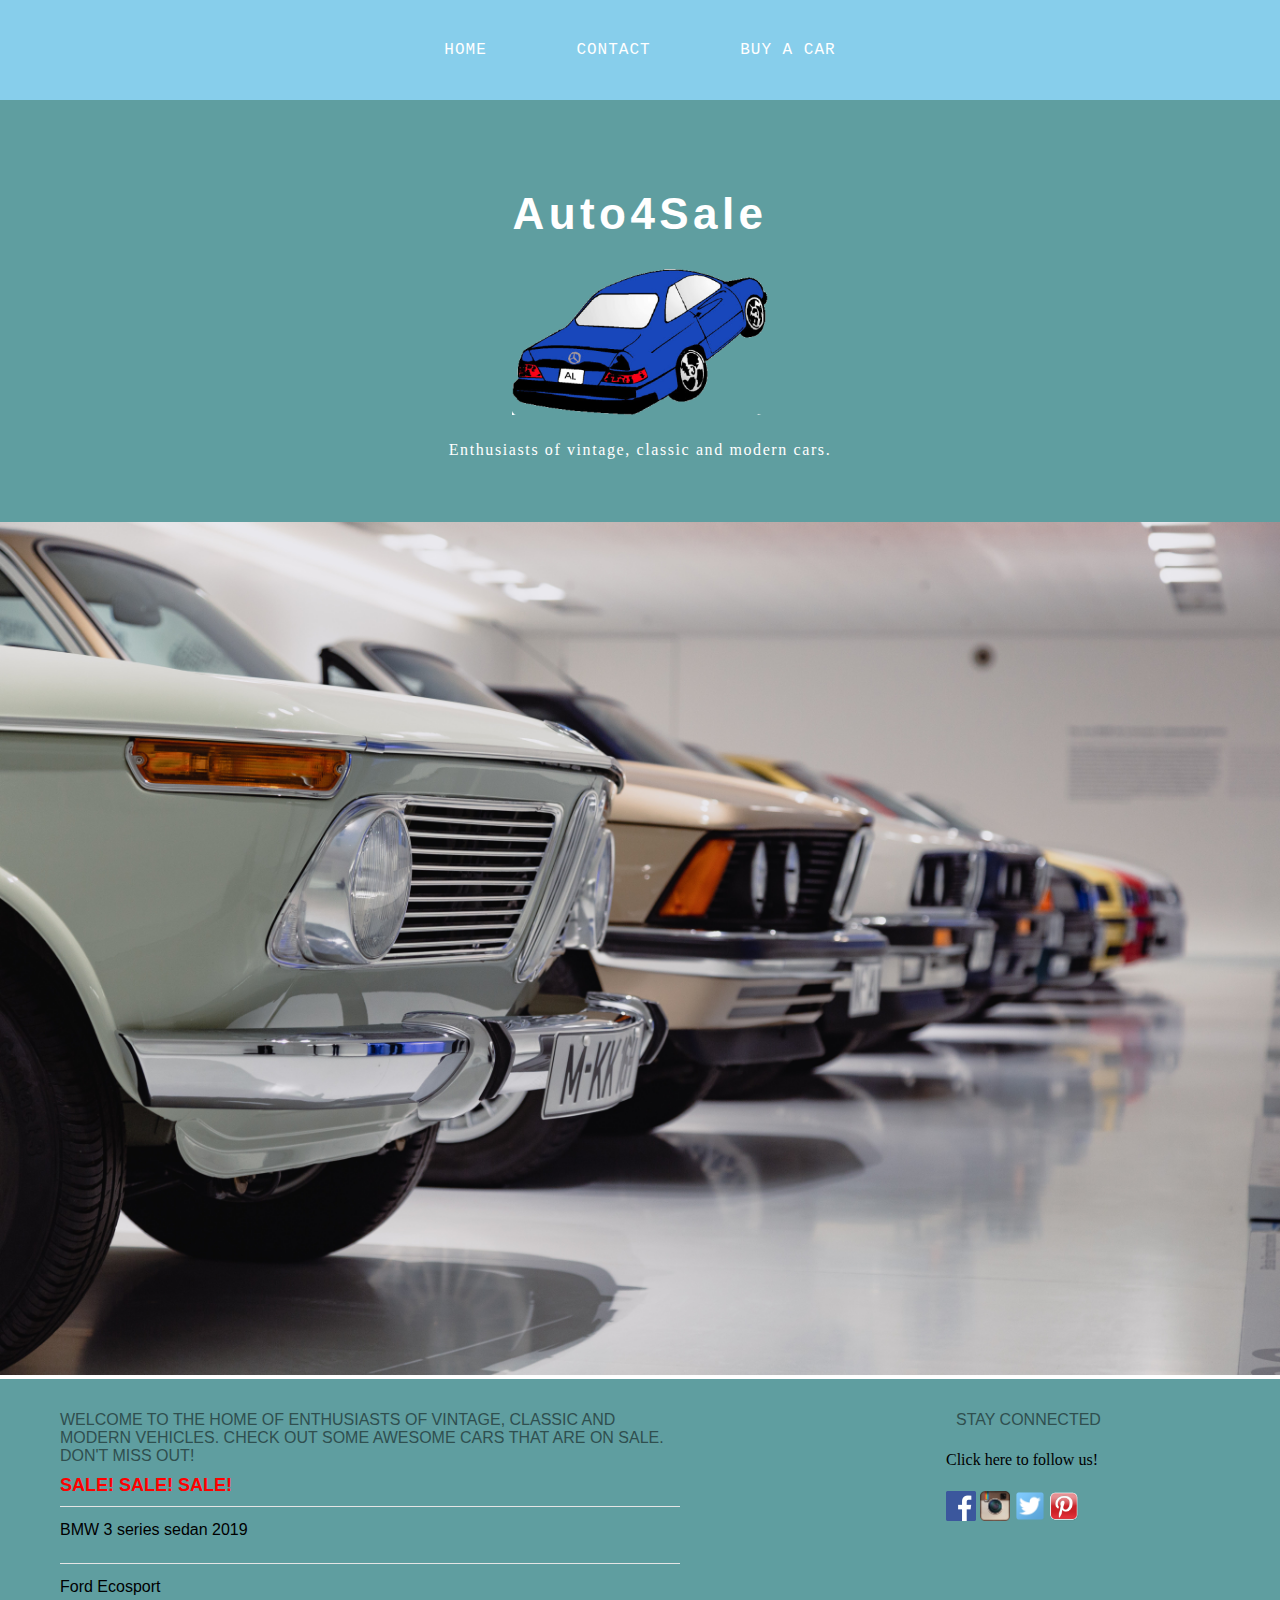
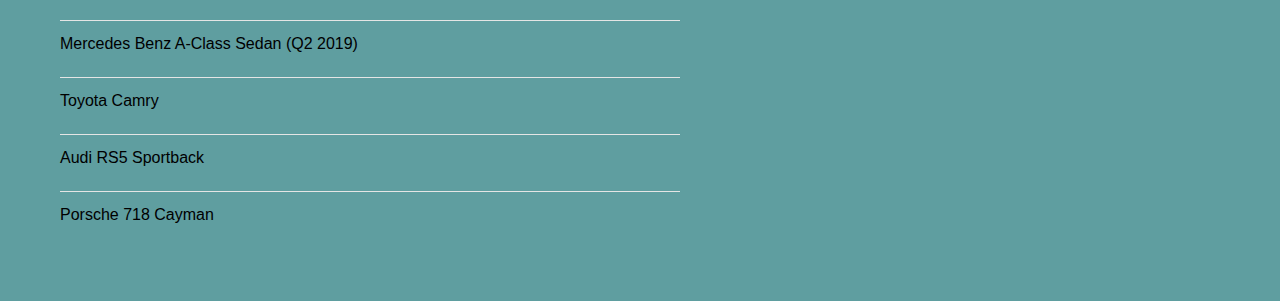
<file: index.html>
<!DOCTYPE html>
<html>
<head>
    <title>Auto4Sale</title>
    <link rel="stylesheet" href="style.css"/>
    </head>
    
    <body>
        <div id="menu">
            <ul>
               <li><a href="#">Home</a></li>
               <li><a href="contact.html">Contact</a></li>
               <li><a href="buy.html">Buy a Car</a></li>
            </ul>
        </div>
        
        <div id="header">
            <h1>Auto4Sale</h1>
            <img src="images/bluecar2%20(1).png"/>
            <p>Enthusiasts of vintage, classic and modern cars.</p>
        </div>
        
        <div id="banner">
             <img src="images/homecar3.jpg" width="100%" height="100%"/>
        </div>
        
            <div id="footer">
            <div id="box1">
            <h2>Welcome to the home of enthusiasts of vintage, classic and modern vehicles. Check out some awesome cars that are on sale. Don't miss out!</h2>
            <h3>SALE! SALE! SALE!</h3>
                   <ul class="styled">
                   <li><a href="bmw.html">BMW 3 series sedan 2019</a></li>
                   <li><a href="ford.html">Ford Ecosport</a></li>
                   <li><a href="benz.html">Mercedes Benz A-Class Sedan (Q2 2019)</a></li>
                   <li><a href="toyota.html">Toyota Camry</a></li>
                   <li><a href="audi.html">Audi RS5 Sportback</a></li>
                   <li><a href="porsche.html">Porsche 718 Cayman</a></li>
                </ul>
                </div>
                
                <div id="box2">
                 <h2>Stay Connected</h2>
                <p>Click here to follow us!</p>
                <a href="#"><img src="images/facebook.png" height="30"/></a>
                <a href="#"><img src="images/instagram.png" height="30"/></a>
                <a href="#"><img src="images/twitter.png" height="30"/></a>
                <a href="#"><img src="images/pinterest.png" height="30"/></a>
                </div>
               </div>
        </div>
  </body>
</html>
</file>
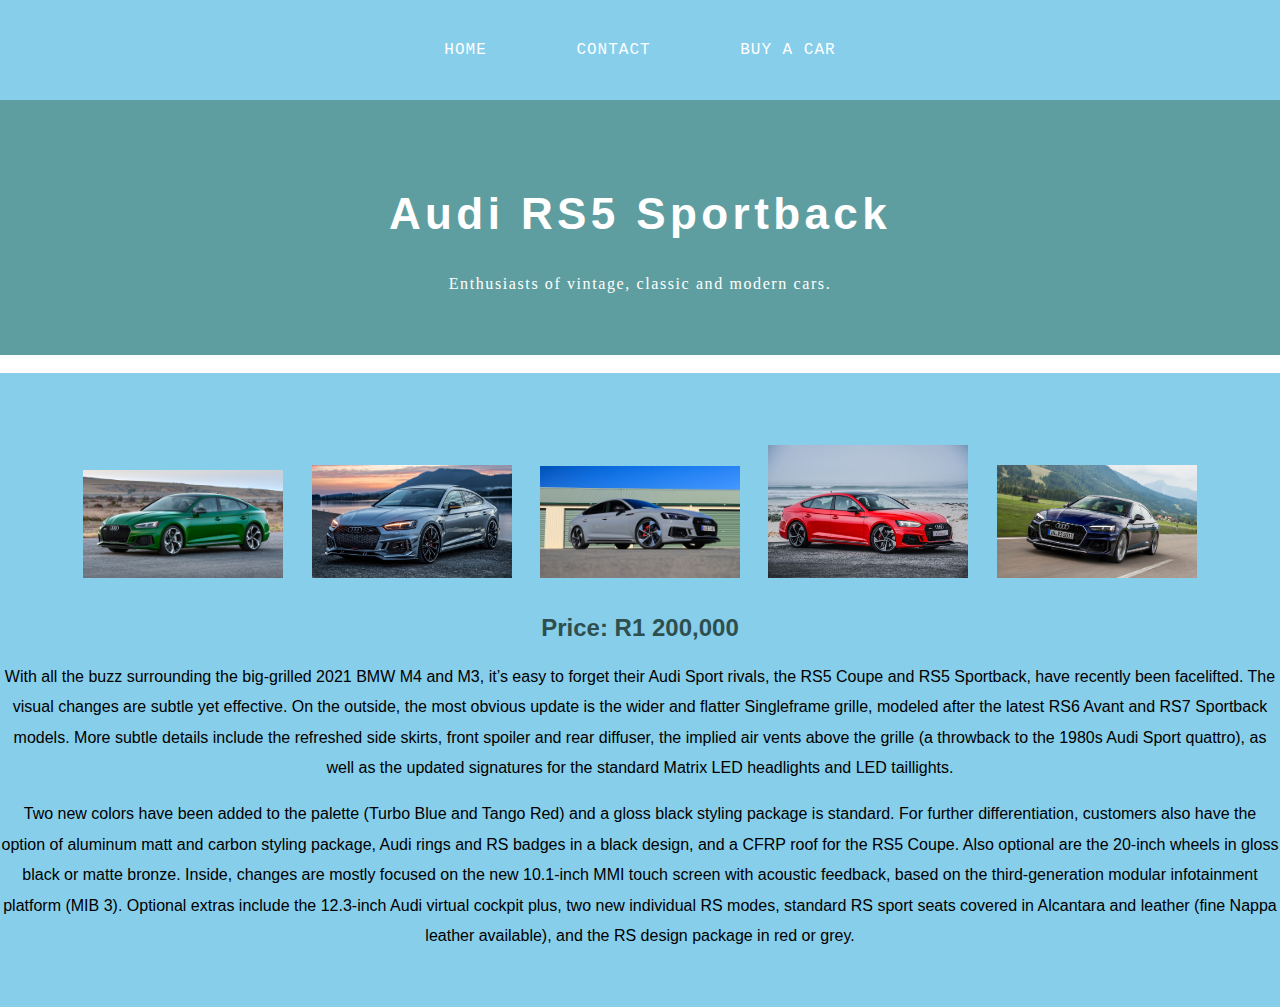
<file: audi.html>
<!DOCTYPE html>
<html>
  <head>
       <title>Auto4Sale-Audi RS5 Sportback</title>
       <link rel="stylesheet" href="style.css"/>
    </head>
    <body>
       <div id="menu">
            <ul>
               <li><a href="index.html">Home</a></li>
               <li><a href="contact.html">Contact</a></li>
               <li><a href="buy.html">Buy a Car</a></li>
            </ul>
        </div>
        
        <div id="header">
            <h1>Audi RS5 Sportback</h1>
            <p>Enthusiasts of vintage, classic and modern cars.</p>
        </div>
        <br/>
        <div id="gallery">
        <img src="images/audi1.jpg"/>
        <img src="images/audi2.jpg"/>
        <img src="images/audi3.jpg"/>
        <img src="images/audi4.jpg"/>
        <img src="images/audi5.jpg"/>
        
        <h2>Price: R1 200,000 </h2>
        
        <p>With all the buzz surrounding the big-grilled 2021 BMW M4 and M3, it’s easy to forget their Audi Sport rivals, the RS5 Coupe and RS5 Sportback, have recently been facelifted. The visual changes are subtle yet effective. On the outside, the most obvious update is the wider and flatter Singleframe grille, modeled after the latest RS6 Avant and RS7 Sportback models. More subtle details include the refreshed side skirts, front spoiler and rear diffuser, the implied air vents above the grille (a throwback to the 1980s Audi Sport quattro), as well as the updated signatures for the standard Matrix LED headlights and LED taillights.</p>
        <p>Two new colors have been added to the palette (Turbo Blue and Tango Red) and a gloss black styling package is standard. For further differentiation, customers also have the option of aluminum matt and carbon styling package, Audi rings and RS badges in a black design, and a CFRP roof for the RS5 Coupe. Also optional are the 20-inch wheels in gloss black or matte bronze. Inside, changes are mostly focused on the new 10.1-inch MMI touch screen with acoustic feedback, based on the third-generation modular infotainment platform (MIB 3). Optional extras include the 12.3-inch Audi virtual cockpit plus, two new individual RS modes, standard RS sport seats covered in Alcantara and leather (fine Nappa leather available), and the RS design package in red or grey.</p>
        </div>
    </body>
</html>
</file>
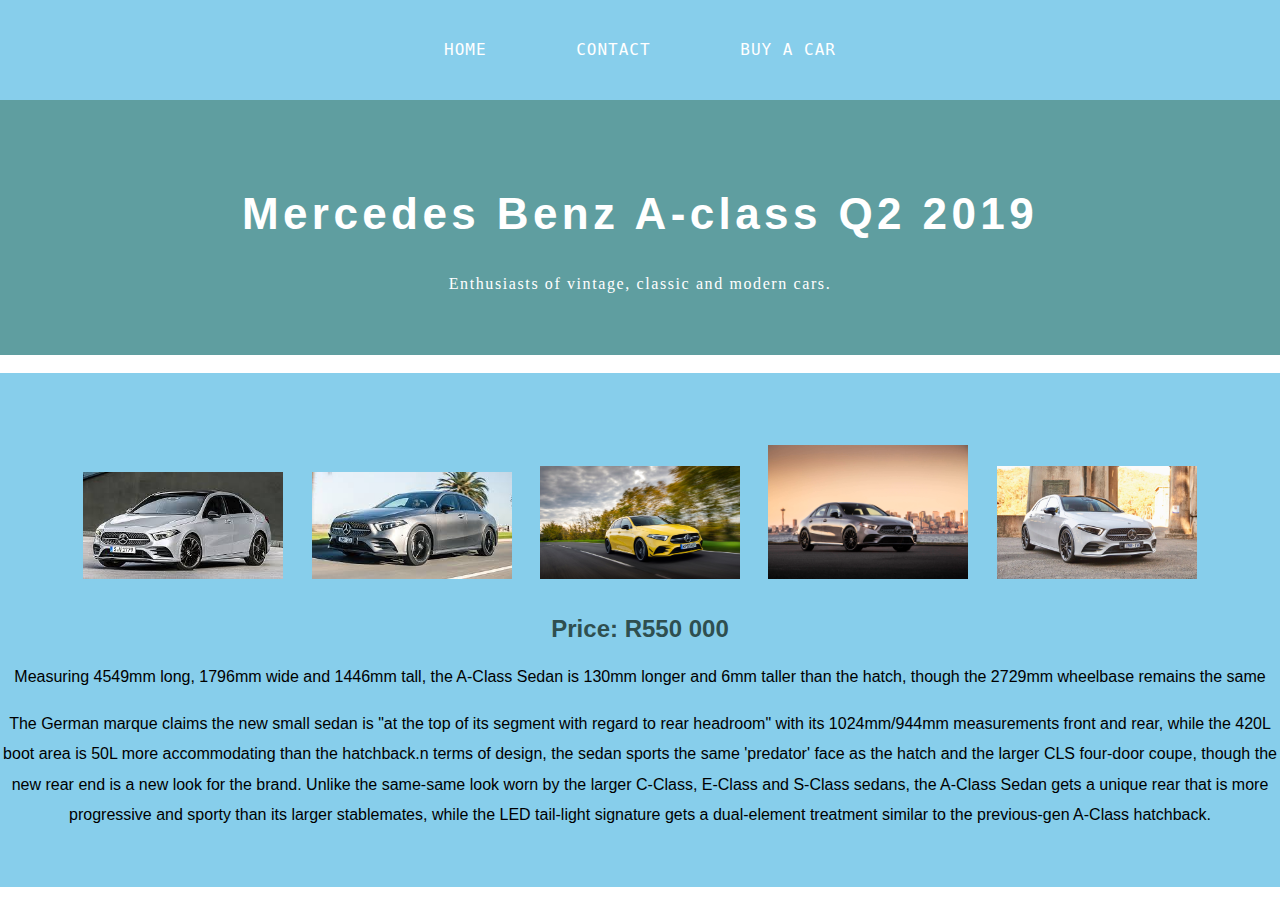
<file: benz.html>
<!DOCTYPE html>
<html>
  <head>
       <title>Auto4Sale-Mercedes Benz A-class Q2 2019</title>
       <link rel="stylesheet" href="style.css"/>
    </head>
    <body>
       <div id="menu">
            <ul>
               <li><a href="index.html">Home</a></li>
               <li><a href="contact.html">Contact</a></li>
               <li><a href="buy.html">Buy a Car</a></li>
            </ul>
        </div>
        
        <div id="header">
            <h1>Mercedes Benz A-class Q2 2019</h1>
            <p>Enthusiasts of vintage, classic and modern cars.</p>
        </div>
        <br/>
        <div id="gallery">
        <img src="images/benz1.jpg"/>
        <img src="images/benz2.jpg"/>
        <img src="images/benz3.jpg"/>
        <img src="images/benz4.jpg"/>
        <img src="images/benz5.jpg"/>
        
        <h2>Price: R550 000</h2>
        
        <p>Measuring 4549mm long, 1796mm wide and 1446mm tall, the A-Class Sedan is 130mm longer and 6mm taller than the hatch, though the 2729mm wheelbase remains the same</p>
        <p>The German marque claims the new small sedan is "at the top of its segment with regard to rear headroom" with its 1024mm/944mm measurements front and rear, while the 420L boot area is 50L more accommodating than the hatchback.n terms of design, the sedan sports the same 'predator' face as the hatch and the larger CLS four-door coupe, though the new rear end is a new look for the brand. Unlike the same-same look worn by the larger C-Class, E-Class and S-Class sedans, the A-Class Sedan gets a unique rear that is more progressive and sporty than its larger stablemates, while the LED tail-light signature gets a dual-element treatment similar to the previous-gen A-Class hatchback.  </p>
        </div>
    </body>
</html>
</file>
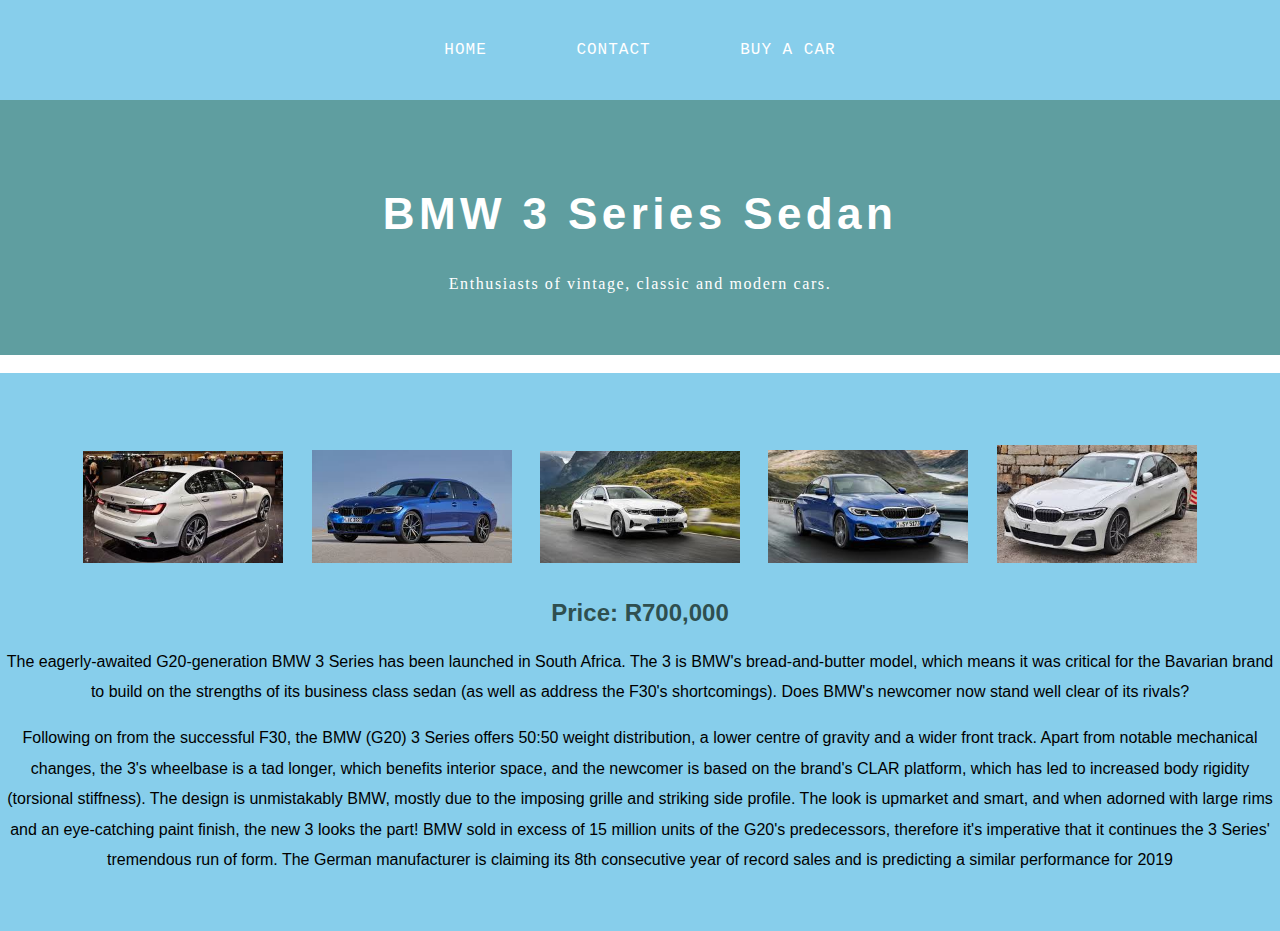
<file: bmw.html>
<!DOCTYPE html>
<html>
  <head>
       <title>Auto4Sale-BMW 3 Series Sedan 2019</title>
       <link rel="stylesheet" href="style.css"/>
    </head>
    <body>
       <div id="menu">
            <ul>
               <li><a href="index.html">Home</a></li>
               <li><a href="contact.html">Contact</a></li>
               <li><a href="buy.html">Buy a Car</a></li>
            </ul>
        </div>
        
        <div id="header">
            <h1>BMW 3 Series Sedan</h1>
            <p>Enthusiasts of vintage, classic and modern cars.</p>
        </div>
        <br/>
        <div id="gallery">
        <img src="images/bmw1.jpg"/>
        <img src="images/bmw2.jpg"/>
        <img src="images/bmw3.jpg"/>
        <img src="images/bmw4.jpg"/>
        <img src="images/bmw5.jpg"/>
        
        <h2>Price: R700,000 </h2>
        
        <p>The eagerly-awaited G20-generation BMW 3 Series has been launched in South Africa. The 3 is BMW's bread-and-butter model, which means it was critical for the Bavarian brand to build on the strengths of its business class sedan (as well as address the F30's shortcomings). Does BMW's newcomer now stand well clear of its rivals?</p>
        <p>Following on from the successful F30, the BMW (G20) 3 Series offers 50:50 weight distribution, a lower centre of gravity and a wider front track. Apart from notable mechanical changes, the 3's wheelbase is a tad longer, which benefits interior space, and the newcomer is based on the brand's CLAR platform, which has led to increased body rigidity (torsional stiffness). The design is unmistakably BMW, mostly due to the imposing grille and striking side profile. The look is upmarket and smart, and when adorned with large rims and an eye-catching paint finish, the new 3 looks the part! BMW sold in excess of 15 million units of the G20's predecessors, therefore it's imperative that it continues the 3 Series' tremendous run of form. The German manufacturer is claiming its 8th consecutive year of record sales and is predicting a similar performance for 2019</p>
        </div>
    </body>
</html>
</file>
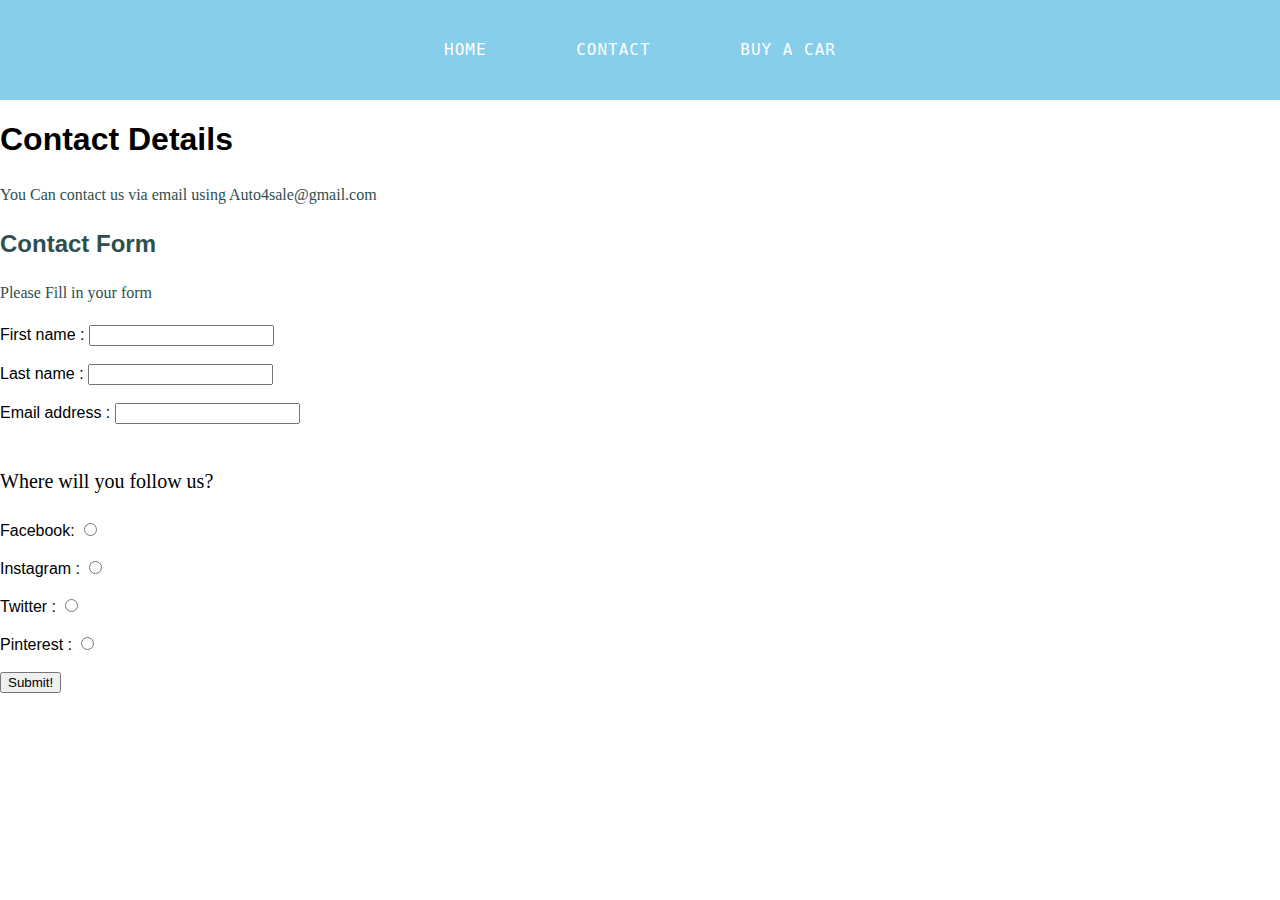
<file: contact.html>
<!DOCTYPE html>
<html>
   <head>
    <title>Auto4Sale</title>
    <link rel="stylesheet" href="style.css"/>
    </head>
    <body>
       <div id="menu">
            <ul>
               <li><a href="index.html">Home</a></li>
               <li><a href="#">Contact</a></li>
               <li><a href="buy.html">Buy a Car</a></li>
            </ul>
        </div>
       
        <div id="form">
        <h1>Contact Details</h1>
        <p>You Can contact us via email using Auto4sale@gmail.com</p>
        <h2>Contact Form</h2>
        <p>Please Fill in your form</p>
        <form>
            <label for="firstname">First name : </label><input type="text" id="firstname" />
            <br/><br/>
            <label for="lastname">Last name : </label><input type="text" id="lastname" />
            <br/><br/>
            <label for="email address">Email address : </label><input type="text" id="email address" />
            <br/><br/>
            <p>Where will you follow us?</p>
           <label for="Facebook">Facebook: </label> 
           <input type="radio" id="Facebook" name="social media" />
           <br/><br/>
           <label for="Instagram">Instagram : </label>
           <input type="radio" id="Instagram" name="social media" />
            <br/><br/>
           <label for="Twitter">Twitter : </label>
           <input type="radio" id="Twitter" name="social media" />
            <br/><br/>
           <label for="pinterest">Pinterest : </label>
           <input type="radio" id="Pinterest" name="social media" />
           <br/><br/>
           <button type="button">Submit!</button>
           </form>
           <br/><br/>
           </div>
        
    </body>
</html>
</file>
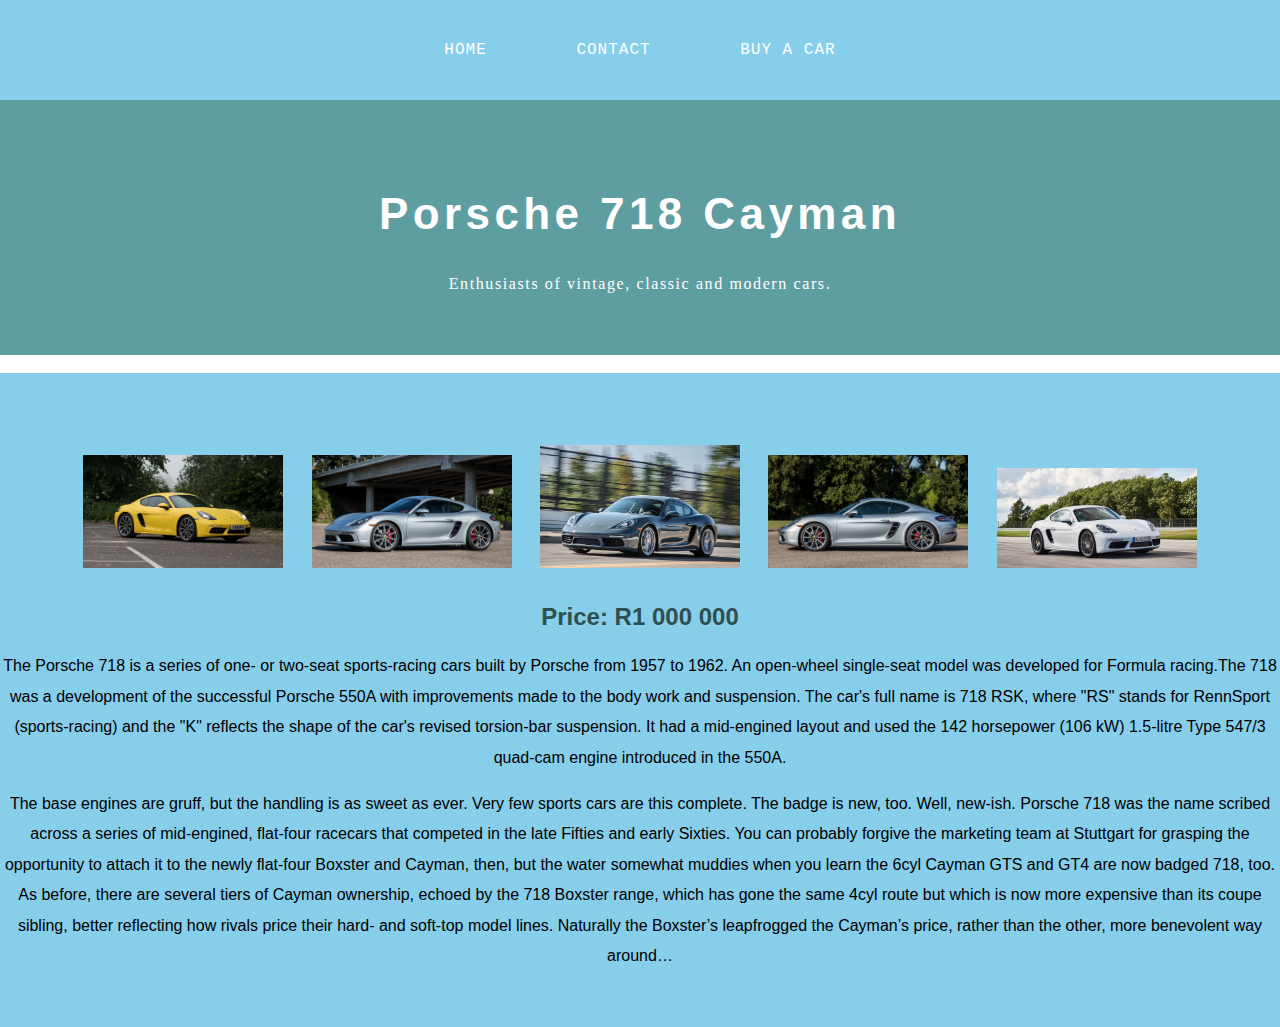
<file: porsche.html>
<!DOCTYPE html>
<html>
  <head>
       <title>Auto4Sale-Porsche 718 Cayman</title>
       <link rel="stylesheet" href="style.css"/>
    </head>
    <body>
       <div id="menu">
            <ul>
               <li><a href="index.html">Home</a></li>
               <li><a href="contact.html">Contact</a></li>
               <li><a href="buy.html">Buy a Car</a></li>
            </ul>
        </div>
        
        <div id="header">
            <h1>Porsche 718 Cayman</h1>
            <p>Enthusiasts of vintage, classic and modern cars.</p>
        </div>
        <br/>
        <div id="gallery">
        <img src="images/porsche1.jpg"/>
        <img src="images/porsch2.jpg"/>
        <img src="images/porsche3.jpg"/>
        <img src="images/porsche4.jpg"/>
        <img src="images/porsche5.jpg"/>
        
        <h2>Price:  R1 000 000</h2>
        
        <p>The Porsche 718 is a series of one- or two-seat sports-racing cars built by Porsche from 1957 to 1962. An open-wheel single-seat model was developed for Formula racing.The 718 was a development of the successful Porsche 550A with improvements made to the body work and suspension. The car's full name is 718 RSK, where "RS" stands for RennSport (sports-racing) and the "K" reflects the shape of the car's revised torsion-bar suspension. It had a mid-engined layout and used the 142 horsepower (106 kW) 1.5-litre Type 547/3 quad-cam engine introduced in the 550A. </p>
        <p>The base engines are gruff, but the handling is as sweet as ever. Very few sports cars are this complete. The badge is new, too. Well, new-ish. Porsche 718 was the name scribed across a series of mid-engined, flat-four racecars that competed in the late Fifties and early Sixties. You can probably forgive the marketing team at Stuttgart for grasping the opportunity to attach it to the newly flat-four Boxster and Cayman, then, but the water somewhat muddies when you learn the 6cyl Cayman GTS and GT4 are now badged 718, too. As before, there are several tiers of Cayman ownership, echoed by the 718 Boxster range, which has gone the same 4cyl route but which is now more expensive than its coupe sibling, better reflecting how rivals price their hard- and soft-top model lines. Naturally the Boxster’s leapfrogged the Cayman’s price, rather than the other, more benevolent way around…</p>
        </div>
    </body>
</html>
</file>
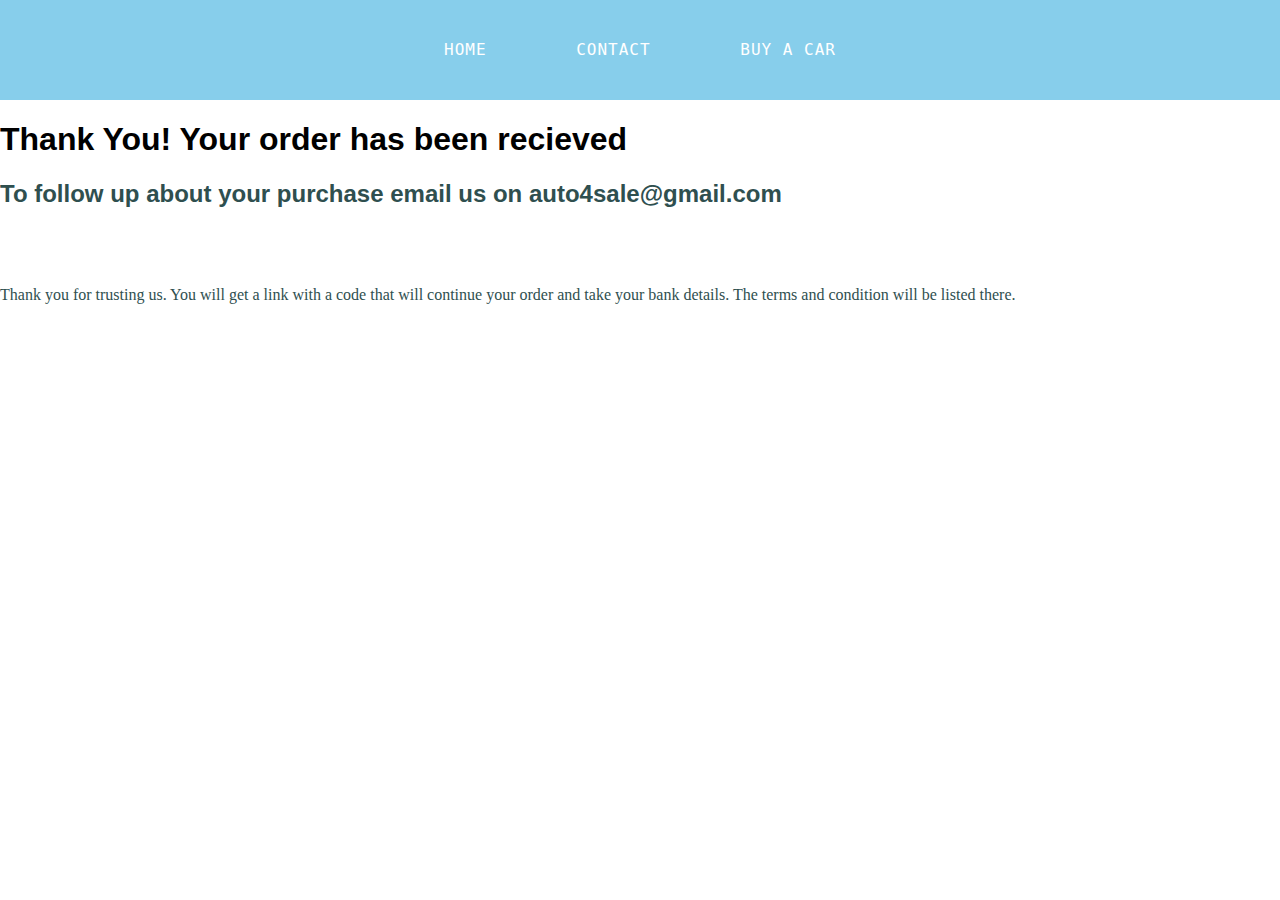
<file: recieved.html>
<!DOCTYPE html>
<html>
  <head>
       <title>Auto4Sale-Porsche 718 Cayman</title>
       <link rel="stylesheet" href="style.css"/>
    </head>
    <body>
       <div id="menu">
            <ul>
               <li><a href="index.html">Home</a></li>
               <li><a href="contact.html">Contact</a></li>
               <li><a href="buy.html">Buy a Car</a></li>
            </ul>
        </div>
        
        
        <div id="recieved">
        <h1>Thank You! Your order has been recieved</h1>
        <h2>To follow up about your purchase email us on auto4sale@gmail.com</h2>
        <br/><br/>
        <p>Thank you for trusting us. You will get a link with a code that will continue your order and take your bank details. The terms and condition will be listed there.</p>
        </div>
    </body>
</html>
</file>
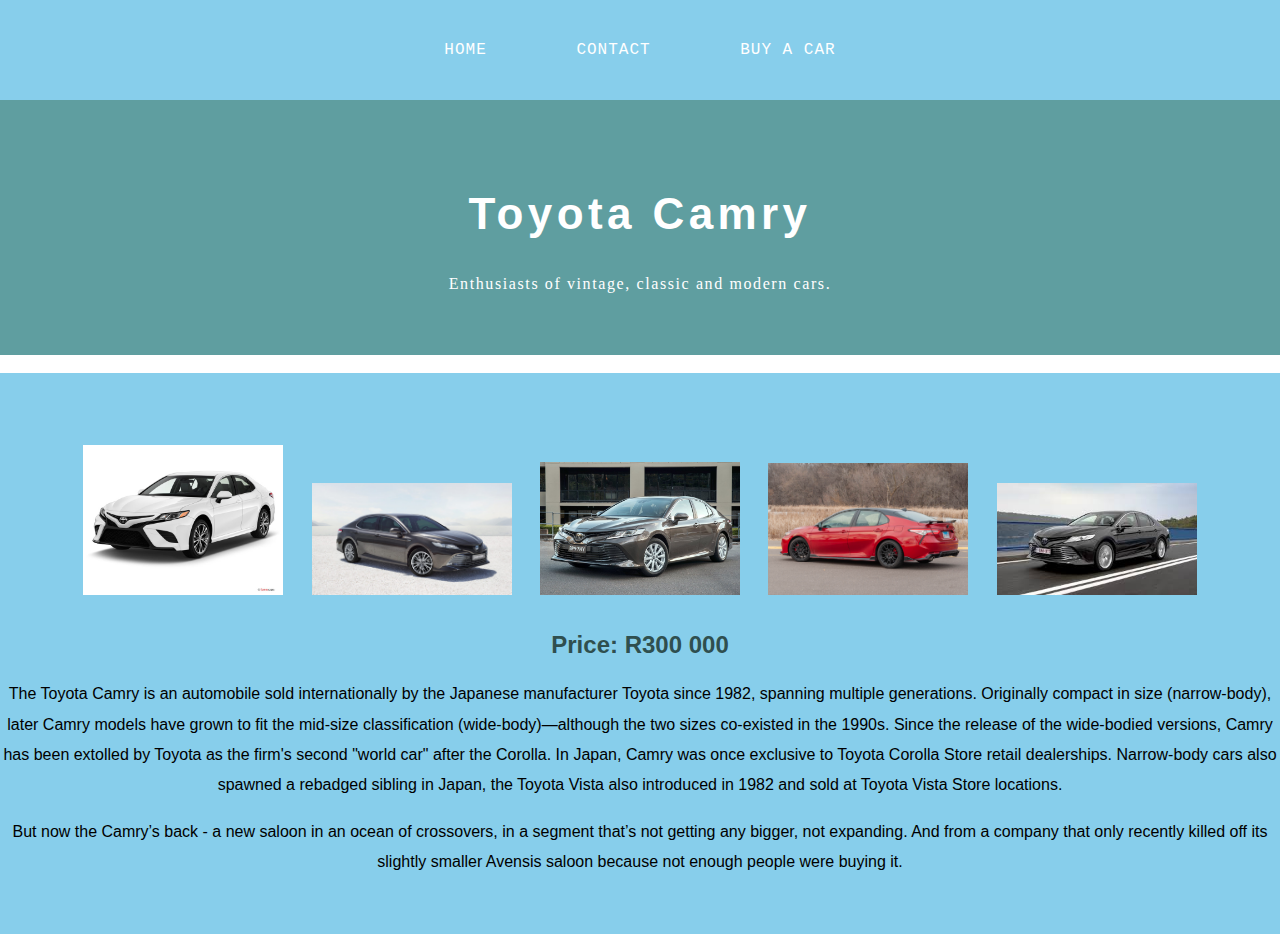
<file: toyota.html>
<!DOCTYPE html>
<html>
  <head>
       <title>Auto4Sale-Toyota Camry</title>
       <link rel="stylesheet" href="style.css"/>
    </head>
    <body>
       <div id="menu">
            <ul>
               <li><a href="index.html">Home</a></li>
               <li><a href="contact.html">Contact</a></li>
               <li><a href="buy.html">Buy a Car</a></li>
            </ul>
        </div>
        
        <div id="header">
            <h1>Toyota Camry</h1>
            <p>Enthusiasts of vintage, classic and modern cars.</p>
        </div>
        <br/>
        <div id="gallery">
        <img src="images/toyota1.jpg"/>
        <img src="images/toyota2.jpg"/>
        <img src="images/toyota3.jpg"/>
        <img src="images/toyota4.jpg"/>
        <img src="images/toyota5.jpg"/>
        
        <h2>Price: R300 000</h2>
        
        <p>The Toyota Camry is an automobile sold internationally by the Japanese manufacturer Toyota since 1982, spanning multiple generations. Originally compact in size (narrow-body), later Camry models have grown to fit the mid-size classification (wide-body)—although the two sizes co-existed in the 1990s. Since the release of the wide-bodied versions, Camry has been extolled by Toyota as the firm's second "world car" after the Corolla. In Japan, Camry was once exclusive to Toyota Corolla Store retail dealerships. Narrow-body cars also spawned a rebadged sibling in Japan, the Toyota Vista also introduced in 1982 and sold at Toyota Vista Store locations.</p>
        <p>But now the Camry’s back - a new saloon in an ocean of crossovers, in a segment that’s not getting any bigger, not expanding. And from a company that only recently killed off its slightly smaller Avensis saloon because not enough people were buying it.</p>
        </div>
    </body>
</html>
</file>
<file: style.css>
/* ********************************************* */
/* Universal styles                              */
/* ********************************************* */

body{
    margin: 0;
    padding: 0;
    background-color: white;
    font-family:  sans-serif;
    font-size: 16px;
    font-weight: 400;
    color: blue;
    width:100%;
}


#styled h1{
    color: black;
}

#styled p{
    color: blue;
}

p{
    line-height: 190%;
    font-family: cursive;
}

a{
    text-decoration: none;
    color: skyblue;
}

#menu{
    background-color: skyblue;
    color: deepskyblue;
    height: 100px;
    font-family: monospace;
}

#menu ul{
    margin: 0;
    padding: 0;
    list-style-type: none;
    text-align: center;
}

#menu li{
    display: inline-block;
}

#menu a{
    letter-spacing: 1px;
    text-decoration: none;
    text-align: center;
    text-transform: uppercase;
    font-size: 16px;
    line-height: 100px;
    
    color: #ffffff;
    padding: 0 40px;
    border: none;
    display: block;
}

#menu a:hover{
    background-color: gainsboro;
}
/* *************************************** */
/* Header                                  */
/* *************************************** */

#header{
    padding: 60px 0px 40px 0px;
    background-color: cadetblue;
    text-align: center;
    width: 100%;
}

#header h1{
    letter-spacing: 0.1em;
    font-size: 44px;
    color: #ffffff;
}

#header img{
    width: 20%;
    height: 20%;
    float: inherit;
}

#header p{
    letter-spacing: 0.1em;
    color: #ffffff;
}

/* *************************************** */
/* Page                                 */
/* *************************************** */




/*  Lists */

ul.styled{
    margin: 0;
    padding: 0;
    list-style-type: none;
}

ul.styled li{
    border-top: solid 1px #e5e5e5;
    padding: 14px 0px;
    color: white;
    margin: 10px;
}

/* *************************************** */
/* Footer                                 */
/* *************************************** */

#footer{
    width: 100%;
    background-color: cadetblue;
    height: 500px;
    padding-top: 22px;
    padding-left: 50px;
    margin: 0;
    
}

#footer h2{
    font-size: 16px;
    font-weight: 400;
    text-transform: uppercase;
    color: darkslategrey;
    font-family: Halvetica,sans-serif;
    margin: 10px;
}

#footer h3{
    font-size: 18px;
    text-transform: uppercase;
    color: red;
    font-family: Halvetica,sans-serif;
    margin: 10px;
}


#footer p{
    color: black;
}

#footer a{
    color: black;
}

#box1{
    float: left;
    width: 50%;
    padding-right: 50px;
    
}

#box2{
    float: right;
    width: 30%;
    padding-left: 30px;
    
}


/* *************************************** */
/* Copyright                                 */
/* *************************************** */

#copyright{
     width: 100%;
     height: 130px;
     text-align: center;
     background-color: #16a085;
     padding-top: 55px;
     clear: both;
}
   
    
#copyright p{
    font-size: 12px;
    letter-spacing: 0.1em;
    text-transform: uppercase;
    color: #ffffff;
}


/* *************************************** */
/* Gallery                                 */
/* *************************************** */

#gallery{
    padding: 60px 0px 40px 0px;
    background-color: skyblue;
    text-align: center;
    width: 100%;
}

#gallery img{
    width: 200px;
    margin: 12px;
    -moz-transition: -moz-transform 0.6s ease-in;
    -webkit-transition: -webkit-transform 0.6s ease-in;
    -o-transition: -o-transform 0.6s ease-in;
}

#gallery img:hover{
    -moz-transform: scale(3);
    -webkit-transform: scale(3);
    -o-transform: scale(3); 
}

#gallery p{
    color: black;
    font-family: 'Comic Sans MS', cursive, sans-serif;
}


/* *************************************** */
/* Gallery                                 */
/* *************************************** */

table, th, td{
    border: 1px solid black;
    width: 50%;
    color: darkgrey;
}

table.center{ margin-left: auto; margin-right:auto;}

table{
  font-family:monospace;
  border-collapse: collapse;
  border-bottom-width: 1px;
  border-bottom-style: solid;
  border-color: black;
}
table h2{
	text-align: center;
    color: darkslategray;
}
table li{
	text-align: center;
	list-style-type: none;
    color: darkslategray;
}


/* *************************************** */
/* Form                                    */
/* *************************************** */

form h1{
    text-align: center;
}

form p{
    color: black;
    font-size: 20px;
}

form label{
    color: black;
}

/* *************************************** */
/* Received                                    */
/* *************************************** */



h1{
    color: black;
    font-family: sans-serif;
}

h2{
    color: darkslategrey;
}

p{
    color: darkslategray;
    font-family: cursive;
}
</file>
